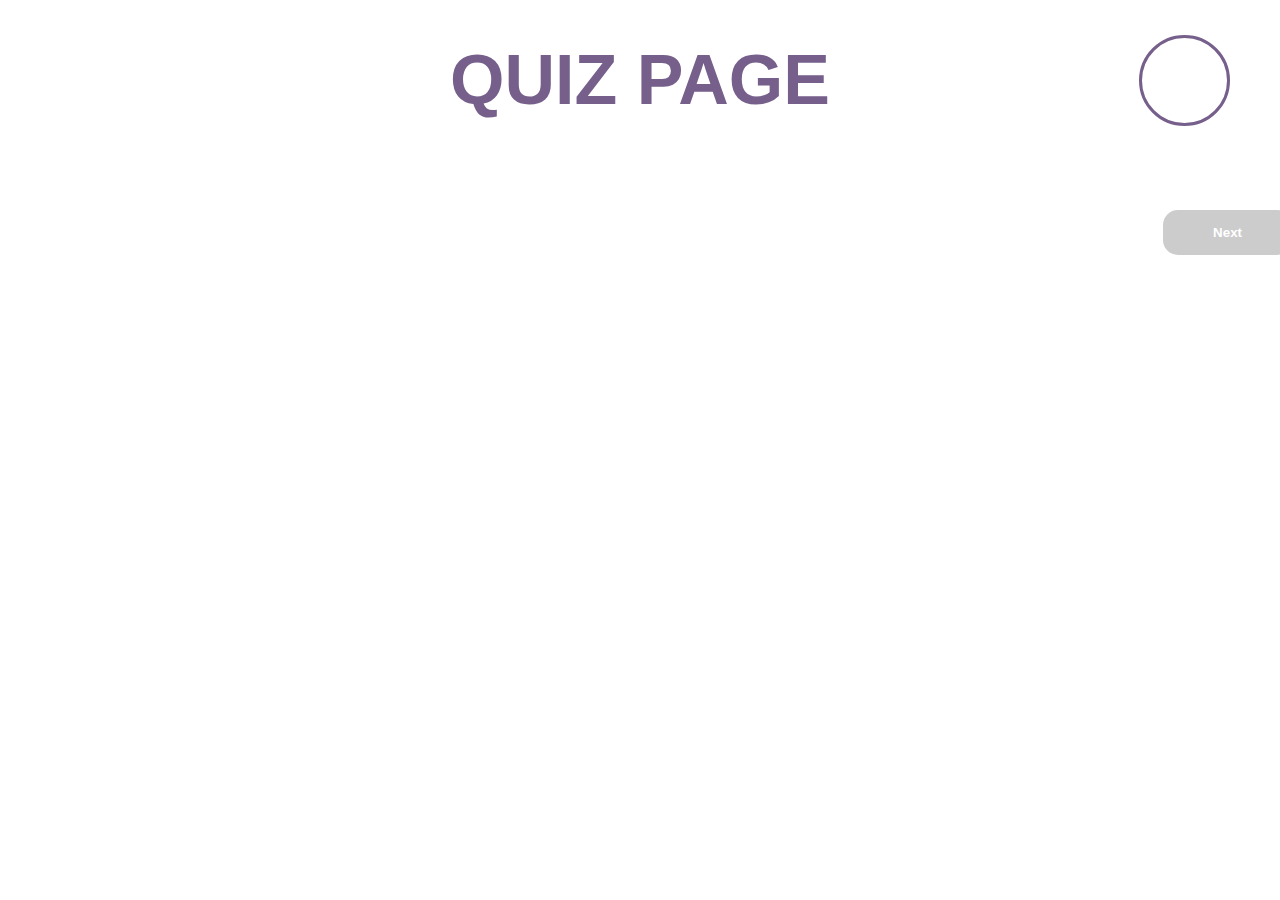
<file: quiz.html>
<!DOCTYPE html>
<html lang="en">

<head>
    <meta charset="UTF-8">
    <meta name="viewport" content="width=device-width, initial-scale=1.0">
    <title>jQuery Example</title>
    <script src="https://code.jquery.com/jquery-3.6.4.min.js"></script>
</head>
<style>
    body {
        font-family: Arial, sans-serif;
    }

    .global-title {
        color: #76608b;
        font-size: 70px;
        margin: 40px 0;
        text-align: center;
    }

    .mini-title {
        color: #76608b;
        font-size: 40px;
        margin: 0;
        text-align: center;
        margin-bottom: 20px;
    }

    button {
        cursor: pointer;
    }

    #quiz-wrapper {
        max-width: 1280px;
        width: 100%;
        margin: 50px auto;
        padding: 20px;
    }

    #question-wrapper {
        display: grid;
        grid-template-columns: repeat(2, 1fr);
    }

    #question-wrapper button {
        display: block;
        max-width: 500px;
        width: 100%;
        font-size: 18px;
        font-weight: 700;
        margin-bottom: 12px;
        text-align: left;
        padding: 10px;
        border: none;
        background-color: transparent;
        border: 2px solid transparent;
        color: black;
    }

    #question-wrapper button.active {
        border: 2px solid #76608b;
        border-radius: 15px;
    }

    #button-next {
        border: none;
        padding: 15px 50px;
        background-color: #76608b;
        font-weight: 700;
        color: #ffffff;
        border-radius: 15px;
        float: right;
    }

    #button-next:disabled {
        background-color: #ccc;
        cursor: not-allowed;
    }

    #timer {
        padding: 30px;
        border: 3px solid #76608b;
        position: fixed;
        top: 35px;
        right: 50px;
        width: 25px;
        margin: 0 auto;
        font-size: 20px;
        color: #76608b;
        display: flex;
        border-radius: 50%;
        height: 25px;
        justify-content: center;
        align-items: center;
    }

    #timer.deactive {
        display: none;
    }

    #question-head {
        color: #76608b;
    }

    table,
    table tr,
    table td,
    table th {
        color: #76608b;
        margin: 0 auto;
        text-align: center;
    }
</style>

<body
    style="background-image: url(https://img.freepik.com/free-vector/white-abstract-background_23-2148810113.jpg);background-size: cover; background-repeat: no-repeat;">
    <h1 class="global-title">QUIZ PAGE</h1>
    <div id="quiz-wrapper">
        <h2 id="question-head"></h2>
        <div id="question-wrapper"></div>
        <button id="button-next" disabled>Next</button>
    </div>
    <div id="timer"></div>

    <script src="https://code.jquery.com/jquery-3.6.4.min.js"></script>
    <script>

        const questionArray = [];
        let currentIndex = 0;
        let answersArray = [];
        let currentAnswer = null; 
        let count;

        $(document).ready(function () {
            $("#question-wrapper button").on('click', function () {
                var buttonClass = $(this);
                console.log(buttonClass);
            });
            $("#button-next").on("click", function () {
                nextQuestion();
            });

            fetch('https://jsonplaceholder.typicode.com/posts')
                .then(response => response.json())
                .then(posts => {
                    for (let i = 0; i < 10; i++) {
                        const post = posts[i];
                        const question = {
                            text: `Question ${i + 1}: ${post.title}?`,
                            choices: ["A) " + post.body.split('\n')[0], "B) " + post.body.split('\n')[1], "C) " + post.body.split('\n')[2], "D) " + post.body.split('\n')[3]],
                        };
                        questionArray.push(question);
                    }
                    console.log(questionArray);
                    showQuestion();
                })
                .catch(error => console.error('Veri çekme hatası:', error));
        });

        function showQuestion() {
            let countdown = 29;
            const questionText = $("#question-head");
            const answerWrap = $("#question-wrapper");
            const currentQuestions = questionArray[currentIndex];

            $('#timer').removeClass('deactive');
            clearInterval(count);

            questionText.text(currentQuestions.text);
            answerWrap.html("");

            currentQuestions.choices.forEach((choice, index) => {
                const button = $("<button>").text(choice).on("click", function () {
                    $('#question-wrapper button').removeClass("active");
                    $(this).addClass("active");
                    currentAnswer = choice[0]; 
                }).prop("disabled", true);
                answerWrap.append(button);
            });

            $("#button-next").prop("disabled", true);

            count = setInterval(() => {
                $('#timer').text(countdown);
                countdown--;
                if (countdown < 0) {
                    clearInterval(count);
                    nextQuestion();
                }
            }, 1000);

            setTimeout(() => {
                $("#question-wrapper button").prop("disabled", false);
                $("#button-next").prop("disabled", false);
            }, 10000);
        }

        function answerQuestion(selectedAnswer) {
            currentAnswer = selectedAnswer;
            $("#button-next").prop("disabled", false);
        }

        function nextQuestion() {
            if (currentIndex < questionArray.length - 1) {
                if (currentAnswer) {
                    answersArray[currentIndex] = { question: currentIndex + 1, answer: currentAnswer };
                }
                currentIndex++;
                showQuestion();
            } else {
                if (currentAnswer) {
                    answersArray[currentIndex] = { question: currentIndex + 1, answer: currentAnswer };
                }
                showResults();
            }
        }

        function showResults() {
            const resultArea = $("#quiz-wrapper");
            resultArea.html("<h1 class='mini-title'>ANSWERS</h1>");

            const resultsList = $("<table>").html("<tr><th>Questions</th><th>Answers</th></tr>");

            answersArray.forEach(answer => {
                const row_ans = $("<tr>").html(`<td>${answer.question}</td><td>${answer.answer}</td>`);
                resultsList.append(row_ans);
            });

            resultArea.append(resultsList);
            $('#timer').addClass('deactive');
        }

    </script>


</body>

</html>
</file>
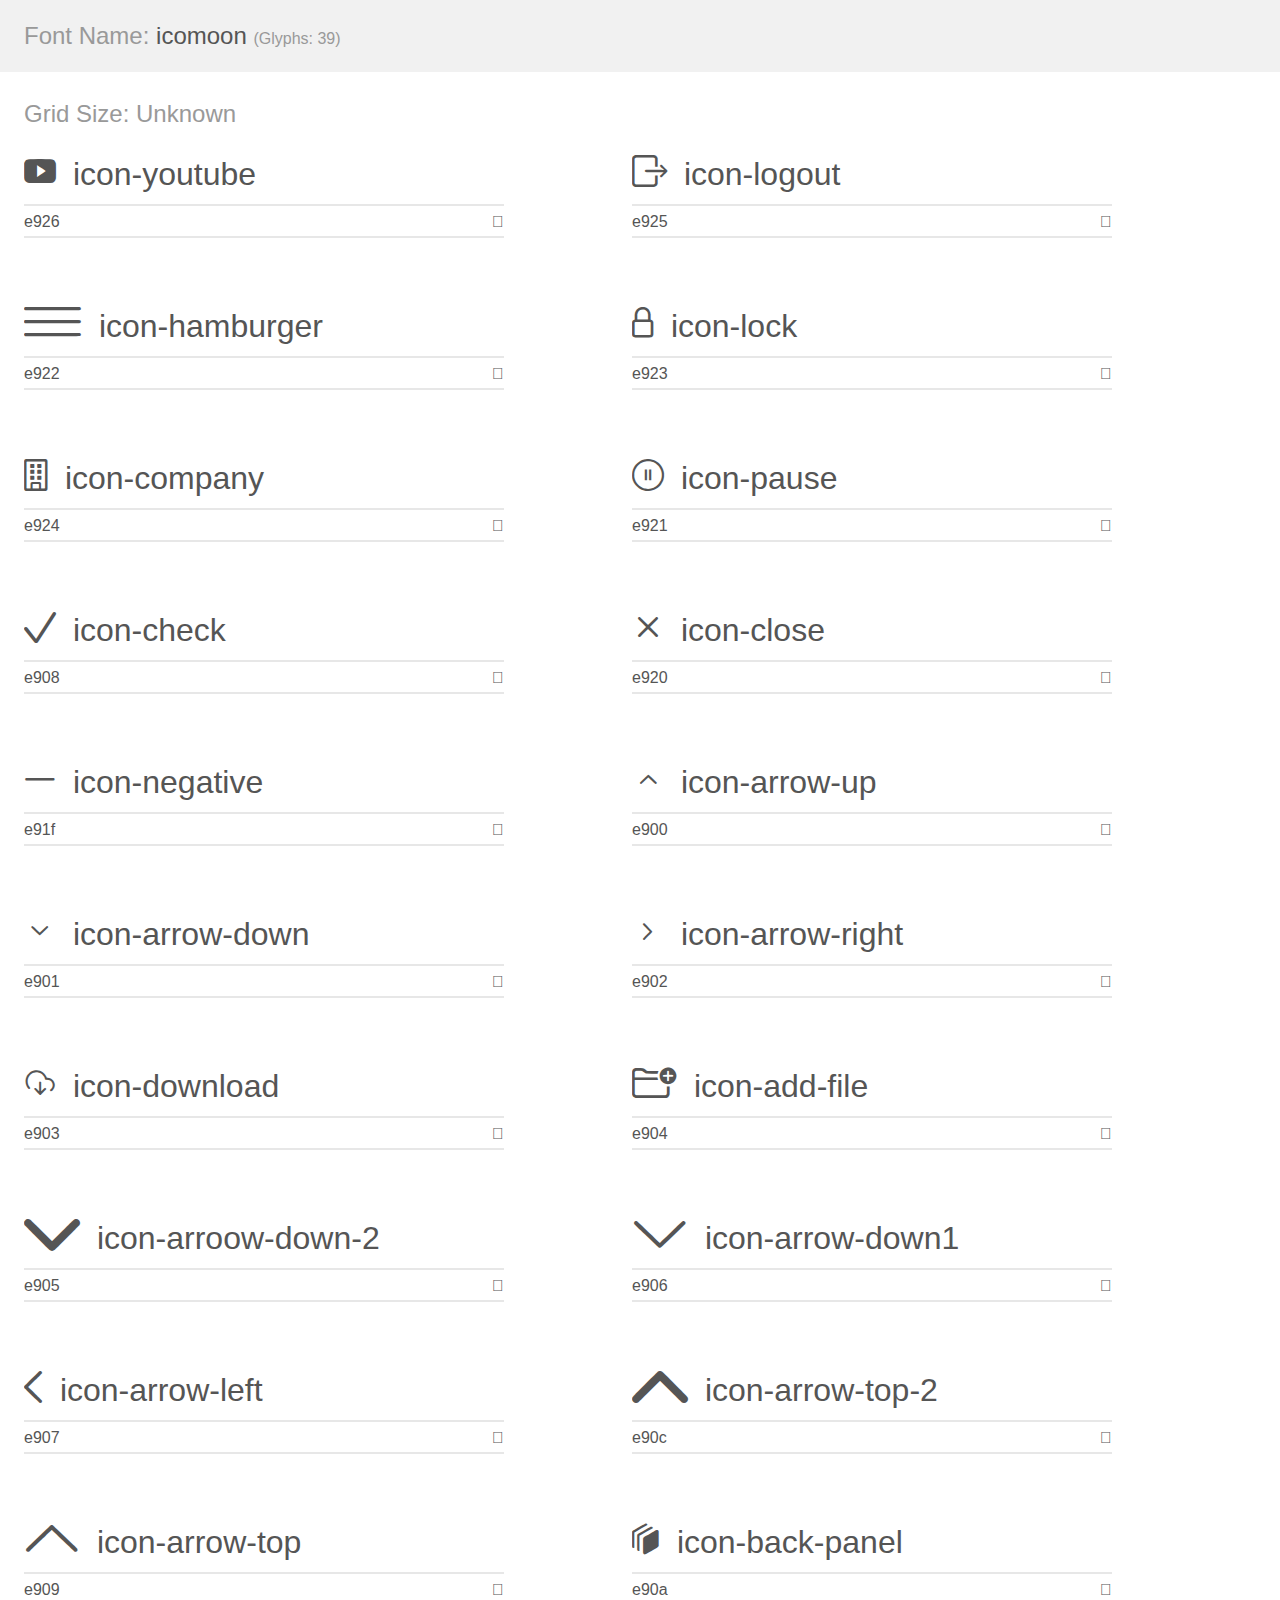
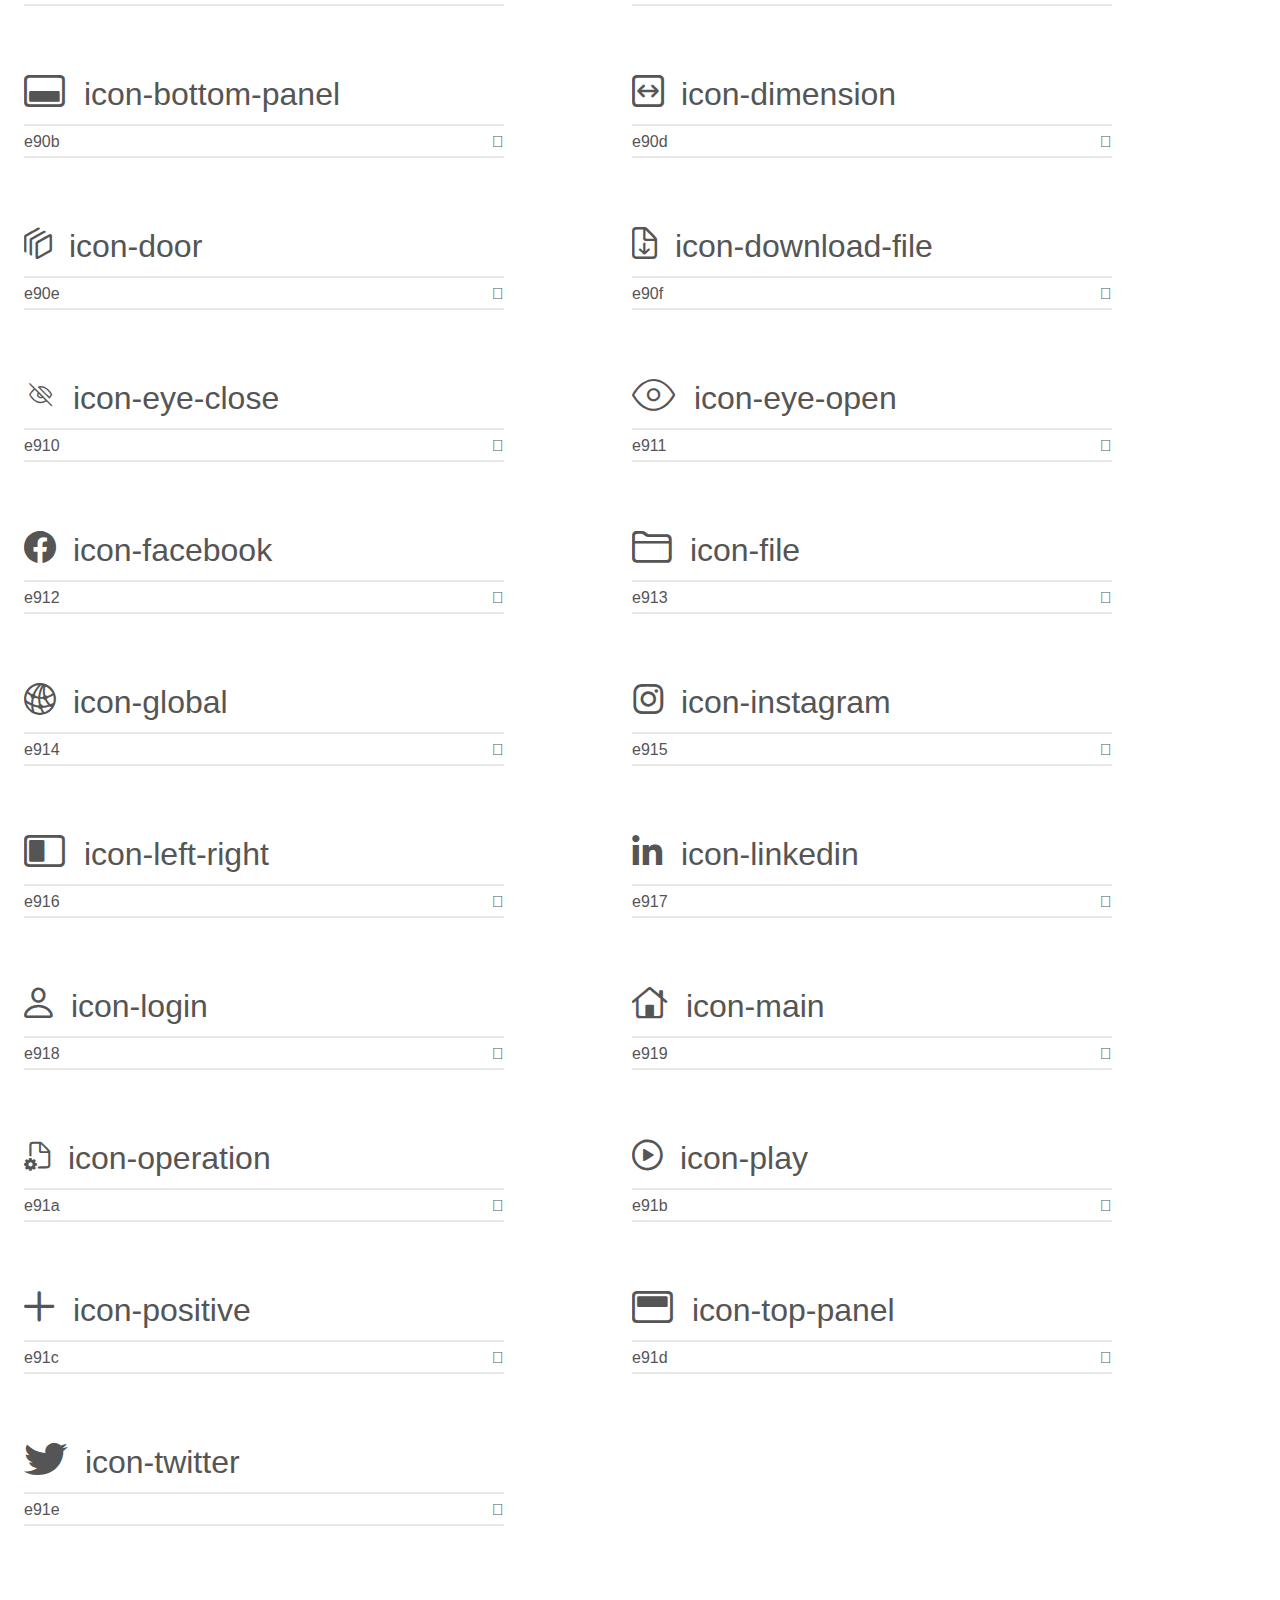
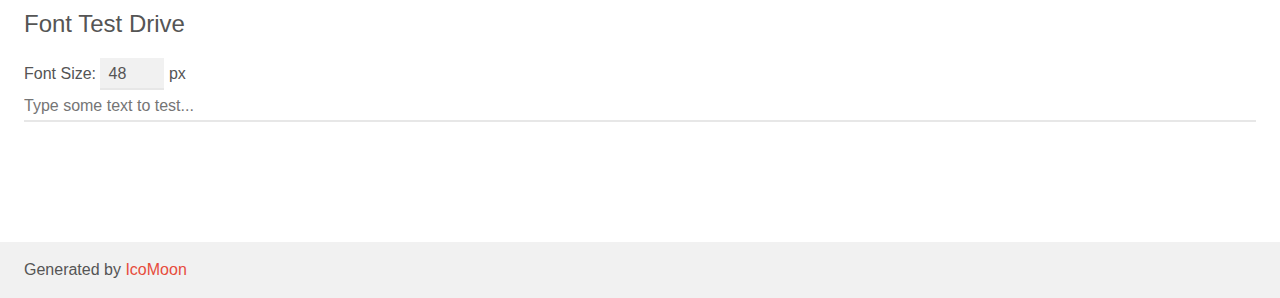
<file: assets/vendor/icomoon/demo.html>
<!doctype html>
<html>
<head>
    <meta charset="utf-8">
    <title>IcoMoon Demo</title>
    <meta name="description" content="An Icon Font Generated By IcoMoon.io">
    <meta name="viewport" content="width=device-width, initial-scale=1">
    <link rel="stylesheet" href="demo-files/demo.css">
    <link rel="stylesheet" href="style.css"></head>
<body>
    <div class="bgc1 clearfix">
        <h1 class="mhmm mvm"><span class="fgc1">Font Name:</span> icomoon <small class="fgc1">(Glyphs:&nbsp;39)</small></h1>
    </div>
    <div class="clearfix mhl ptl">
        <h1 class="mvm mtn fgc1">Grid Size: Unknown</h1>
        <div class="glyph fs1">
            <div class="clearfix bshadow0 pbs">
                <span class="icon-youtube"></span>
                <span class="mls"> icon-youtube</span>
            </div>
            <fieldset class="fs0 size1of1 clearfix hidden-false">
                <input type="text" readonly value="e926" class="unit size1of2" />
                <input type="text" maxlength="1" readonly value="&#xe926;" class="unitRight size1of2 talign-right" />
            </fieldset>
            <div class="fs0 bshadow0 clearfix hidden-true">
                <span class="unit pvs fgc1">liga: </span>
                <input type="text" readonly value="" class="liga unitRight" />
            </div>
        </div>
        <div class="glyph fs1">
            <div class="clearfix bshadow0 pbs">
                <span class="icon-logout"></span>
                <span class="mls"> icon-logout</span>
            </div>
            <fieldset class="fs0 size1of1 clearfix hidden-false">
                <input type="text" readonly value="e925" class="unit size1of2" />
                <input type="text" maxlength="1" readonly value="&#xe925;" class="unitRight size1of2 talign-right" />
            </fieldset>
            <div class="fs0 bshadow0 clearfix hidden-true">
                <span class="unit pvs fgc1">liga: </span>
                <input type="text" readonly value="" class="liga unitRight" />
            </div>
        </div>
        <div class="glyph fs1">
            <div class="clearfix bshadow0 pbs">
                <span class="icon-hamburger"></span>
                <span class="mls"> icon-hamburger</span>
            </div>
            <fieldset class="fs0 size1of1 clearfix hidden-false">
                <input type="text" readonly value="e922" class="unit size1of2" />
                <input type="text" maxlength="1" readonly value="&#xe922;" class="unitRight size1of2 talign-right" />
            </fieldset>
            <div class="fs0 bshadow0 clearfix hidden-true">
                <span class="unit pvs fgc1">liga: </span>
                <input type="text" readonly value="" class="liga unitRight" />
            </div>
        </div>
        <div class="glyph fs1">
            <div class="clearfix bshadow0 pbs">
                <span class="icon-lock"></span>
                <span class="mls"> icon-lock</span>
            </div>
            <fieldset class="fs0 size1of1 clearfix hidden-false">
                <input type="text" readonly value="e923" class="unit size1of2" />
                <input type="text" maxlength="1" readonly value="&#xe923;" class="unitRight size1of2 talign-right" />
            </fieldset>
            <div class="fs0 bshadow0 clearfix hidden-true">
                <span class="unit pvs fgc1">liga: </span>
                <input type="text" readonly value="" class="liga unitRight" />
            </div>
        </div>
        <div class="glyph fs1">
            <div class="clearfix bshadow0 pbs">
                <span class="icon-company"></span>
                <span class="mls"> icon-company</span>
            </div>
            <fieldset class="fs0 size1of1 clearfix hidden-false">
                <input type="text" readonly value="e924" class="unit size1of2" />
                <input type="text" maxlength="1" readonly value="&#xe924;" class="unitRight size1of2 talign-right" />
            </fieldset>
            <div class="fs0 bshadow0 clearfix hidden-true">
                <span class="unit pvs fgc1">liga: </span>
                <input type="text" readonly value="" class="liga unitRight" />
            </div>
        </div>
        <div class="glyph fs1">
            <div class="clearfix bshadow0 pbs">
                <span class="icon-pause"></span>
                <span class="mls"> icon-pause</span>
            </div>
            <fieldset class="fs0 size1of1 clearfix hidden-false">
                <input type="text" readonly value="e921" class="unit size1of2" />
                <input type="text" maxlength="1" readonly value="&#xe921;" class="unitRight size1of2 talign-right" />
            </fieldset>
            <div class="fs0 bshadow0 clearfix hidden-true">
                <span class="unit pvs fgc1">liga: </span>
                <input type="text" readonly value="" class="liga unitRight" />
            </div>
        </div>
        <div class="glyph fs1">
            <div class="clearfix bshadow0 pbs">
                <span class="icon-check"></span>
                <span class="mls"> icon-check</span>
            </div>
            <fieldset class="fs0 size1of1 clearfix hidden-false">
                <input type="text" readonly value="e908" class="unit size1of2" />
                <input type="text" maxlength="1" readonly value="&#xe908;" class="unitRight size1of2 talign-right" />
            </fieldset>
            <div class="fs0 bshadow0 clearfix hidden-true">
                <span class="unit pvs fgc1">liga: </span>
                <input type="text" readonly value="" class="liga unitRight" />
            </div>
        </div>
        <div class="glyph fs1">
            <div class="clearfix bshadow0 pbs">
                <span class="icon-close"></span>
                <span class="mls"> icon-close</span>
            </div>
            <fieldset class="fs0 size1of1 clearfix hidden-false">
                <input type="text" readonly value="e920" class="unit size1of2" />
                <input type="text" maxlength="1" readonly value="&#xe920;" class="unitRight size1of2 talign-right" />
            </fieldset>
            <div class="fs0 bshadow0 clearfix hidden-true">
                <span class="unit pvs fgc1">liga: </span>
                <input type="text" readonly value="" class="liga unitRight" />
            </div>
        </div>
        <div class="glyph fs1">
            <div class="clearfix bshadow0 pbs">
                <span class="icon-negative"></span>
                <span class="mls"> icon-negative</span>
            </div>
            <fieldset class="fs0 size1of1 clearfix hidden-false">
                <input type="text" readonly value="e91f" class="unit size1of2" />
                <input type="text" maxlength="1" readonly value="&#xe91f;" class="unitRight size1of2 talign-right" />
            </fieldset>
            <div class="fs0 bshadow0 clearfix hidden-true">
                <span class="unit pvs fgc1">liga: </span>
                <input type="text" readonly value="" class="liga unitRight" />
            </div>
        </div>
        <div class="glyph fs1">
            <div class="clearfix bshadow0 pbs">
                <span class="icon-arrow-up"></span>
                <span class="mls"> icon-arrow-up</span>
            </div>
            <fieldset class="fs0 size1of1 clearfix hidden-false">
                <input type="text" readonly value="e900" class="unit size1of2" />
                <input type="text" maxlength="1" readonly value="&#xe900;" class="unitRight size1of2 talign-right" />
            </fieldset>
            <div class="fs0 bshadow0 clearfix hidden-true">
                <span class="unit pvs fgc1">liga: </span>
                <input type="text" readonly value="" class="liga unitRight" />
            </div>
        </div>
        <div class="glyph fs1">
            <div class="clearfix bshadow0 pbs">
                <span class="icon-arrow-down"></span>
                <span class="mls"> icon-arrow-down</span>
            </div>
            <fieldset class="fs0 size1of1 clearfix hidden-false">
                <input type="text" readonly value="e901" class="unit size1of2" />
                <input type="text" maxlength="1" readonly value="&#xe901;" class="unitRight size1of2 talign-right" />
            </fieldset>
            <div class="fs0 bshadow0 clearfix hidden-true">
                <span class="unit pvs fgc1">liga: </span>
                <input type="text" readonly value="" class="liga unitRight" />
            </div>
        </div>
        <div class="glyph fs1">
            <div class="clearfix bshadow0 pbs">
                <span class="icon-arrow-right"></span>
                <span class="mls"> icon-arrow-right</span>
            </div>
            <fieldset class="fs0 size1of1 clearfix hidden-false">
                <input type="text" readonly value="e902" class="unit size1of2" />
                <input type="text" maxlength="1" readonly value="&#xe902;" class="unitRight size1of2 talign-right" />
            </fieldset>
            <div class="fs0 bshadow0 clearfix hidden-true">
                <span class="unit pvs fgc1">liga: </span>
                <input type="text" readonly value="" class="liga unitRight" />
            </div>
        </div>
        <div class="glyph fs1">
            <div class="clearfix bshadow0 pbs">
                <span class="icon-download"></span>
                <span class="mls"> icon-download</span>
            </div>
            <fieldset class="fs0 size1of1 clearfix hidden-false">
                <input type="text" readonly value="e903" class="unit size1of2" />
                <input type="text" maxlength="1" readonly value="&#xe903;" class="unitRight size1of2 talign-right" />
            </fieldset>
            <div class="fs0 bshadow0 clearfix hidden-true">
                <span class="unit pvs fgc1">liga: </span>
                <input type="text" readonly value="" class="liga unitRight" />
            </div>
        </div>
        <div class="glyph fs1">
            <div class="clearfix bshadow0 pbs">
                <span class="icon-add-file"></span>
                <span class="mls"> icon-add-file</span>
            </div>
            <fieldset class="fs0 size1of1 clearfix hidden-false">
                <input type="text" readonly value="e904" class="unit size1of2" />
                <input type="text" maxlength="1" readonly value="&#xe904;" class="unitRight size1of2 talign-right" />
            </fieldset>
            <div class="fs0 bshadow0 clearfix hidden-true">
                <span class="unit pvs fgc1">liga: </span>
                <input type="text" readonly value="" class="liga unitRight" />
            </div>
        </div>
        <div class="glyph fs1">
            <div class="clearfix bshadow0 pbs">
                <span class="icon-arroow-down-2"></span>
                <span class="mls"> icon-arroow-down-2</span>
            </div>
            <fieldset class="fs0 size1of1 clearfix hidden-false">
                <input type="text" readonly value="e905" class="unit size1of2" />
                <input type="text" maxlength="1" readonly value="&#xe905;" class="unitRight size1of2 talign-right" />
            </fieldset>
            <div class="fs0 bshadow0 clearfix hidden-true">
                <span class="unit pvs fgc1">liga: </span>
                <input type="text" readonly value="" class="liga unitRight" />
            </div>
        </div>
        <div class="glyph fs1">
            <div class="clearfix bshadow0 pbs">
                <span class="icon-arrow-down1"></span>
                <span class="mls"> icon-arrow-down1</span>
            </div>
            <fieldset class="fs0 size1of1 clearfix hidden-false">
                <input type="text" readonly value="e906" class="unit size1of2" />
                <input type="text" maxlength="1" readonly value="&#xe906;" class="unitRight size1of2 talign-right" />
            </fieldset>
            <div class="fs0 bshadow0 clearfix hidden-true">
                <span class="unit pvs fgc1">liga: </span>
                <input type="text" readonly value="" class="liga unitRight" />
            </div>
        </div>
        <div class="glyph fs1">
            <div class="clearfix bshadow0 pbs">
                <span class="icon-arrow-left"></span>
                <span class="mls"> icon-arrow-left</span>
            </div>
            <fieldset class="fs0 size1of1 clearfix hidden-false">
                <input type="text" readonly value="e907" class="unit size1of2" />
                <input type="text" maxlength="1" readonly value="&#xe907;" class="unitRight size1of2 talign-right" />
            </fieldset>
            <div class="fs0 bshadow0 clearfix hidden-true">
                <span class="unit pvs fgc1">liga: </span>
                <input type="text" readonly value="" class="liga unitRight" />
            </div>
        </div>
        <div class="glyph fs1">
            <div class="clearfix bshadow0 pbs">
                <span class="icon-arrow-top-2"></span>
                <span class="mls"> icon-arrow-top-2</span>
            </div>
            <fieldset class="fs0 size1of1 clearfix hidden-false">
                <input type="text" readonly value="e90c" class="unit size1of2" />
                <input type="text" maxlength="1" readonly value="&#xe90c;" class="unitRight size1of2 talign-right" />
            </fieldset>
            <div class="fs0 bshadow0 clearfix hidden-true">
                <span class="unit pvs fgc1">liga: </span>
                <input type="text" readonly value="" class="liga unitRight" />
            </div>
        </div>
        <div class="glyph fs1">
            <div class="clearfix bshadow0 pbs">
                <span class="icon-arrow-top"></span>
                <span class="mls"> icon-arrow-top</span>
            </div>
            <fieldset class="fs0 size1of1 clearfix hidden-false">
                <input type="text" readonly value="e909" class="unit size1of2" />
                <input type="text" maxlength="1" readonly value="&#xe909;" class="unitRight size1of2 talign-right" />
            </fieldset>
            <div class="fs0 bshadow0 clearfix hidden-true">
                <span class="unit pvs fgc1">liga: </span>
                <input type="text" readonly value="" class="liga unitRight" />
            </div>
        </div>
        <div class="glyph fs1">
            <div class="clearfix bshadow0 pbs">
                <span class="icon-back-panel"></span>
                <span class="mls"> icon-back-panel</span>
            </div>
            <fieldset class="fs0 size1of1 clearfix hidden-false">
                <input type="text" readonly value="e90a" class="unit size1of2" />
                <input type="text" maxlength="1" readonly value="&#xe90a;" class="unitRight size1of2 talign-right" />
            </fieldset>
            <div class="fs0 bshadow0 clearfix hidden-true">
                <span class="unit pvs fgc1">liga: </span>
                <input type="text" readonly value="" class="liga unitRight" />
            </div>
        </div>
        <div class="glyph fs1">
            <div class="clearfix bshadow0 pbs">
                <span class="icon-bottom-panel"></span>
                <span class="mls"> icon-bottom-panel</span>
            </div>
            <fieldset class="fs0 size1of1 clearfix hidden-false">
                <input type="text" readonly value="e90b" class="unit size1of2" />
                <input type="text" maxlength="1" readonly value="&#xe90b;" class="unitRight size1of2 talign-right" />
            </fieldset>
            <div class="fs0 bshadow0 clearfix hidden-true">
                <span class="unit pvs fgc1">liga: </span>
                <input type="text" readonly value="" class="liga unitRight" />
            </div>
        </div>
        <div class="glyph fs1">
            <div class="clearfix bshadow0 pbs">
                <span class="icon-dimension"></span>
                <span class="mls"> icon-dimension</span>
            </div>
            <fieldset class="fs0 size1of1 clearfix hidden-false">
                <input type="text" readonly value="e90d" class="unit size1of2" />
                <input type="text" maxlength="1" readonly value="&#xe90d;" class="unitRight size1of2 talign-right" />
            </fieldset>
            <div class="fs0 bshadow0 clearfix hidden-true">
                <span class="unit pvs fgc1">liga: </span>
                <input type="text" readonly value="" class="liga unitRight" />
            </div>
        </div>
        <div class="glyph fs1">
            <div class="clearfix bshadow0 pbs">
                <span class="icon-door"></span>
                <span class="mls"> icon-door</span>
            </div>
            <fieldset class="fs0 size1of1 clearfix hidden-false">
                <input type="text" readonly value="e90e" class="unit size1of2" />
                <input type="text" maxlength="1" readonly value="&#xe90e;" class="unitRight size1of2 talign-right" />
            </fieldset>
            <div class="fs0 bshadow0 clearfix hidden-true">
                <span class="unit pvs fgc1">liga: </span>
                <input type="text" readonly value="" class="liga unitRight" />
            </div>
        </div>
        <div class="glyph fs1">
            <div class="clearfix bshadow0 pbs">
                <span class="icon-download-file"></span>
                <span class="mls"> icon-download-file</span>
            </div>
            <fieldset class="fs0 size1of1 clearfix hidden-false">
                <input type="text" readonly value="e90f" class="unit size1of2" />
                <input type="text" maxlength="1" readonly value="&#xe90f;" class="unitRight size1of2 talign-right" />
            </fieldset>
            <div class="fs0 bshadow0 clearfix hidden-true">
                <span class="unit pvs fgc1">liga: </span>
                <input type="text" readonly value="" class="liga unitRight" />
            </div>
        </div>
        <div class="glyph fs1">
            <div class="clearfix bshadow0 pbs">
                <span class="icon-eye-close"></span>
                <span class="mls"> icon-eye-close</span>
            </div>
            <fieldset class="fs0 size1of1 clearfix hidden-false">
                <input type="text" readonly value="e910" class="unit size1of2" />
                <input type="text" maxlength="1" readonly value="&#xe910;" class="unitRight size1of2 talign-right" />
            </fieldset>
            <div class="fs0 bshadow0 clearfix hidden-true">
                <span class="unit pvs fgc1">liga: </span>
                <input type="text" readonly value="" class="liga unitRight" />
            </div>
        </div>
        <div class="glyph fs1">
            <div class="clearfix bshadow0 pbs">
                <span class="icon-eye-open"></span>
                <span class="mls"> icon-eye-open</span>
            </div>
            <fieldset class="fs0 size1of1 clearfix hidden-false">
                <input type="text" readonly value="e911" class="unit size1of2" />
                <input type="text" maxlength="1" readonly value="&#xe911;" class="unitRight size1of2 talign-right" />
            </fieldset>
            <div class="fs0 bshadow0 clearfix hidden-true">
                <span class="unit pvs fgc1">liga: </span>
                <input type="text" readonly value="" class="liga unitRight" />
            </div>
        </div>
        <div class="glyph fs1">
            <div class="clearfix bshadow0 pbs">
                <span class="icon-facebook"></span>
                <span class="mls"> icon-facebook</span>
            </div>
            <fieldset class="fs0 size1of1 clearfix hidden-false">
                <input type="text" readonly value="e912" class="unit size1of2" />
                <input type="text" maxlength="1" readonly value="&#xe912;" class="unitRight size1of2 talign-right" />
            </fieldset>
            <div class="fs0 bshadow0 clearfix hidden-true">
                <span class="unit pvs fgc1">liga: </span>
                <input type="text" readonly value="" class="liga unitRight" />
            </div>
        </div>
        <div class="glyph fs1">
            <div class="clearfix bshadow0 pbs">
                <span class="icon-file"></span>
                <span class="mls"> icon-file</span>
            </div>
            <fieldset class="fs0 size1of1 clearfix hidden-false">
                <input type="text" readonly value="e913" class="unit size1of2" />
                <input type="text" maxlength="1" readonly value="&#xe913;" class="unitRight size1of2 talign-right" />
            </fieldset>
            <div class="fs0 bshadow0 clearfix hidden-true">
                <span class="unit pvs fgc1">liga: </span>
                <input type="text" readonly value="" class="liga unitRight" />
            </div>
        </div>
        <div class="glyph fs1">
            <div class="clearfix bshadow0 pbs">
                <span class="icon-global"></span>
                <span class="mls"> icon-global</span>
            </div>
            <fieldset class="fs0 size1of1 clearfix hidden-false">
                <input type="text" readonly value="e914" class="unit size1of2" />
                <input type="text" maxlength="1" readonly value="&#xe914;" class="unitRight size1of2 talign-right" />
            </fieldset>
            <div class="fs0 bshadow0 clearfix hidden-true">
                <span class="unit pvs fgc1">liga: </span>
                <input type="text" readonly value="" class="liga unitRight" />
            </div>
        </div>
        <div class="glyph fs1">
            <div class="clearfix bshadow0 pbs">
                <span class="icon-instagram"></span>
                <span class="mls"> icon-instagram</span>
            </div>
            <fieldset class="fs0 size1of1 clearfix hidden-false">
                <input type="text" readonly value="e915" class="unit size1of2" />
                <input type="text" maxlength="1" readonly value="&#xe915;" class="unitRight size1of2 talign-right" />
            </fieldset>
            <div class="fs0 bshadow0 clearfix hidden-true">
                <span class="unit pvs fgc1">liga: </span>
                <input type="text" readonly value="" class="liga unitRight" />
            </div>
        </div>
        <div class="glyph fs1">
            <div class="clearfix bshadow0 pbs">
                <span class="icon-left-right"></span>
                <span class="mls"> icon-left-right</span>
            </div>
            <fieldset class="fs0 size1of1 clearfix hidden-false">
                <input type="text" readonly value="e916" class="unit size1of2" />
                <input type="text" maxlength="1" readonly value="&#xe916;" class="unitRight size1of2 talign-right" />
            </fieldset>
            <div class="fs0 bshadow0 clearfix hidden-true">
                <span class="unit pvs fgc1">liga: </span>
                <input type="text" readonly value="" class="liga unitRight" />
            </div>
        </div>
        <div class="glyph fs1">
            <div class="clearfix bshadow0 pbs">
                <span class="icon-linkedin"></span>
                <span class="mls"> icon-linkedin</span>
            </div>
            <fieldset class="fs0 size1of1 clearfix hidden-false">
                <input type="text" readonly value="e917" class="unit size1of2" />
                <input type="text" maxlength="1" readonly value="&#xe917;" class="unitRight size1of2 talign-right" />
            </fieldset>
            <div class="fs0 bshadow0 clearfix hidden-true">
                <span class="unit pvs fgc1">liga: </span>
                <input type="text" readonly value="" class="liga unitRight" />
            </div>
        </div>
        <div class="glyph fs1">
            <div class="clearfix bshadow0 pbs">
                <span class="icon-login"></span>
                <span class="mls"> icon-login</span>
            </div>
            <fieldset class="fs0 size1of1 clearfix hidden-false">
                <input type="text" readonly value="e918" class="unit size1of2" />
                <input type="text" maxlength="1" readonly value="&#xe918;" class="unitRight size1of2 talign-right" />
            </fieldset>
            <div class="fs0 bshadow0 clearfix hidden-true">
                <span class="unit pvs fgc1">liga: </span>
                <input type="text" readonly value="" class="liga unitRight" />
            </div>
        </div>
        <div class="glyph fs1">
            <div class="clearfix bshadow0 pbs">
                <span class="icon-main"></span>
                <span class="mls"> icon-main</span>
            </div>
            <fieldset class="fs0 size1of1 clearfix hidden-false">
                <input type="text" readonly value="e919" class="unit size1of2" />
                <input type="text" maxlength="1" readonly value="&#xe919;" class="unitRight size1of2 talign-right" />
            </fieldset>
            <div class="fs0 bshadow0 clearfix hidden-true">
                <span class="unit pvs fgc1">liga: </span>
                <input type="text" readonly value="" class="liga unitRight" />
            </div>
        </div>
        <div class="glyph fs1">
            <div class="clearfix bshadow0 pbs">
                <span class="icon-operation"></span>
                <span class="mls"> icon-operation</span>
            </div>
            <fieldset class="fs0 size1of1 clearfix hidden-false">
                <input type="text" readonly value="e91a" class="unit size1of2" />
                <input type="text" maxlength="1" readonly value="&#xe91a;" class="unitRight size1of2 talign-right" />
            </fieldset>
            <div class="fs0 bshadow0 clearfix hidden-true">
                <span class="unit pvs fgc1">liga: </span>
                <input type="text" readonly value="" class="liga unitRight" />
            </div>
        </div>
        <div class="glyph fs1">
            <div class="clearfix bshadow0 pbs">
                <span class="icon-play"></span>
                <span class="mls"> icon-play</span>
            </div>
            <fieldset class="fs0 size1of1 clearfix hidden-false">
                <input type="text" readonly value="e91b" class="unit size1of2" />
                <input type="text" maxlength="1" readonly value="&#xe91b;" class="unitRight size1of2 talign-right" />
            </fieldset>
            <div class="fs0 bshadow0 clearfix hidden-true">
                <span class="unit pvs fgc1">liga: </span>
                <input type="text" readonly value="" class="liga unitRight" />
            </div>
        </div>
        <div class="glyph fs1">
            <div class="clearfix bshadow0 pbs">
                <span class="icon-positive"></span>
                <span class="mls"> icon-positive</span>
            </div>
            <fieldset class="fs0 size1of1 clearfix hidden-false">
                <input type="text" readonly value="e91c" class="unit size1of2" />
                <input type="text" maxlength="1" readonly value="&#xe91c;" class="unitRight size1of2 talign-right" />
            </fieldset>
            <div class="fs0 bshadow0 clearfix hidden-true">
                <span class="unit pvs fgc1">liga: </span>
                <input type="text" readonly value="" class="liga unitRight" />
            </div>
        </div>
        <div class="glyph fs1">
            <div class="clearfix bshadow0 pbs">
                <span class="icon-top-panel"></span>
                <span class="mls"> icon-top-panel</span>
            </div>
            <fieldset class="fs0 size1of1 clearfix hidden-false">
                <input type="text" readonly value="e91d" class="unit size1of2" />
                <input type="text" maxlength="1" readonly value="&#xe91d;" class="unitRight size1of2 talign-right" />
            </fieldset>
            <div class="fs0 bshadow0 clearfix hidden-true">
                <span class="unit pvs fgc1">liga: </span>
                <input type="text" readonly value="" class="liga unitRight" />
            </div>
        </div>
        <div class="glyph fs1">
            <div class="clearfix bshadow0 pbs">
                <span class="icon-twitter"></span>
                <span class="mls"> icon-twitter</span>
            </div>
            <fieldset class="fs0 size1of1 clearfix hidden-false">
                <input type="text" readonly value="e91e" class="unit size1of2" />
                <input type="text" maxlength="1" readonly value="&#xe91e;" class="unitRight size1of2 talign-right" />
            </fieldset>
            <div class="fs0 bshadow0 clearfix hidden-true">
                <span class="unit pvs fgc1">liga: </span>
                <input type="text" readonly value="" class="liga unitRight" />
            </div>
        </div>
    </div>

    <!--[if gt IE 8]><!-->
    <div class="mhl clearfix mbl">
        <h1>Font Test Drive</h1>
        <label>
            Font Size: <input id="fontSize" type="number" class="textbox0 mbm"
            min="8" value="48" />
            px
        </label>
        <input id="testText" type="text" class="phl size1of1 mvl"
        placeholder="Type some text to test..." value=""/>
        <div id="testDrive" class="icon-" style="font-family: icomoon">&nbsp;
        </div>
    </div>
    <!--<![endif]-->
    <div class="bgc1 clearfix">
        <p class="mhl">Generated by <a href="https://icomoon.io/app">IcoMoon</a></p>
    </div>

    <script src="demo-files/demo.js"></script>
</body>
</html>
</file>
<file: assets/vendor/icomoon/demo-files/demo.css>
body {
  padding: 0;
  margin: 0;
  font-family: sans-serif;
  font-size: 1em;
  line-height: 1.5;
  color: #555;
  background: #fff;
}
h1 {
  font-size: 1.5em;
  font-weight: normal;
}
small {
  font-size: .66666667em;
}
a {
  color: #e74c3c;
  text-decoration: none;
}
a:hover, a:focus {
  box-shadow: 0 1px #e74c3c;
}
.bshadow0, input {
  box-shadow: inset 0 -2px #e7e7e7;
}
input:hover {
  box-shadow: inset 0 -2px #ccc;
}
input, fieldset {
  font-family: sans-serif;
  font-size: 1em;
  margin: 0;
  padding: 0;
  border: 0;
}
input {
  color: inherit;
  line-height: 1.5;
  height: 1.5em;
  padding: .25em 0;
}
input:focus {
  outline: none;
  box-shadow: inset 0 -2px #449fdb;
}
.glyph {
  font-size: 16px;
  width: 15em;
  padding-bottom: 1em;
  margin-right: 4em;
  margin-bottom: 1em;
  float: left;
  overflow: hidden;
}
.liga {
  width: 80%;
  width: calc(100% - 2.5em);
}
.talign-right {
  text-align: right;
}
.talign-center {
  text-align: center;
}
.bgc1 {
  background: #f1f1f1;
}
.fgc1 {
  color: #999;
}
.fgc0 {
  color: #000;
}
p {
  margin-top: 1em;
  margin-bottom: 1em;
}
.mvm {
  margin-top: .75em;
  margin-bottom: .75em;
}
.mtn {
  margin-top: 0;
}
.mtl, .mal {
  margin-top: 1.5em;
}
.mbl, .mal {
  margin-bottom: 1.5em;
}
.mal, .mhl {
  margin-left: 1.5em;
  margin-right: 1.5em;
}
.mhmm {
  margin-left: 1em;
  margin-right: 1em;
}
.mls {
  margin-left: .25em;
}
.ptl {
  padding-top: 1.5em;
}
.pbs, .pvs {
  padding-bottom: .25em;
}
.pvs, .pts {
  padding-top: .25em;
}
.unit {
  float: left;
}
.unitRight {
  float: right;
}
.size1of2 {
  width: 50%;
}
.size1of1 {
  width: 100%;
}
.clearfix:before, .clearfix:after {
  content: " ";
  display: table;
}
.clearfix:after {
  clear: both;
}
.hidden-true {
  display: none;
}
.textbox0 {
  width: 3em;
  background: #f1f1f1;
  padding: .25em .5em;
  line-height: 1.5;
  height: 1.5em;
}
#testDrive {
  display: block;
  padding-top: 24px;
  line-height: 1.5;
}
.fs0 {
  font-size: 16px;
}
.fs1 {
  font-size: 32px;
}
</file>
<file: assets/vendor/icomoon/style.css>
@font-face {
  font-family: 'icomoon';
  src:  url('fonts/icomoon.eot?m9di84');
  src:  url('fonts/icomoon.eot?m9di84#iefix') format('embedded-opentype'),
    url('fonts/icomoon.ttf?m9di84') format('truetype'),
    url('fonts/icomoon.woff?m9di84') format('woff'),
    url('fonts/icomoon.svg?m9di84#icomoon') format('svg');
  font-weight: normal;
  font-style: normal;
  font-display: block;
}

[class^="icon-"], [class*=" icon-"] {
  /* use !important to prevent issues with browser extensions that change fonts */
  font-family: 'icomoon' !important;
  speak: never;
  font-style: normal;
  font-weight: normal;
  font-variant: normal;
  text-transform: none;
  line-height: 1;

  /* Better Font Rendering =========== */
  -webkit-font-smoothing: antialiased;
  -moz-osx-font-smoothing: grayscale;
}

.icon-youtube:before {
  content: "\e926";
}
.icon-logout:before {
  content: "\e925";
}
.icon-hamburger:before {
  content: "\e922";
}
.icon-lock:before {
  content: "\e923";
}
.icon-company:before {
  content: "\e924";
}
.icon-pause:before {
  content: "\e921";
}
.icon-check:before {
  content: "\e908";
}
.icon-close:before {
  content: "\e920";
}
.icon-negative:before {
  content: "\e91f";
}
.icon-arrow-up:before {
  content: "\e900";
}
.icon-arrow-down:before {
  content: "\e901";
}
.icon-arrow-right:before {
  content: "\e902";
}
.icon-download:before {
  content: "\e903";
}
.icon-add-file:before {
  content: "\e904";
}
.icon-arroow-down-2:before {
  content: "\e905";
}
.icon-arrow-down1:before {
  content: "\e906";
}
.icon-arrow-left:before {
  content: "\e907";
}
.icon-arrow-top-2:before {
  content: "\e90c";
}
.icon-arrow-top:before {
  content: "\e909";
}
.icon-back-panel:before {
  content: "\e90a";
}
.icon-bottom-panel:before {
  content: "\e90b";
}
.icon-dimension:before {
  content: "\e90d";
}
.icon-door:before {
  content: "\e90e";
}
.icon-download-file:before {
  content: "\e90f";
}
.icon-eye-close:before {
  content: "\e910";
}
.icon-eye-open:before {
  content: "\e911";
}
.icon-facebook:before {
  content: "\e912";
}
.icon-file:before {
  content: "\e913";
}
.icon-global:before {
  content: "\e914";
}
.icon-instagram:before {
  content: "\e915";
}
.icon-left-right:before {
  content: "\e916";
}
.icon-linkedin:before {
  content: "\e917";
}
.icon-login:before {
  content: "\e918";
}
.icon-main:before {
  content: "\e919";
}
.icon-operation:before {
  content: "\e91a";
}
.icon-play:before {
  content: "\e91b";
}
.icon-positive:before {
  content: "\e91c";
}
.icon-top-panel:before {
  content: "\e91d";
}
.icon-twitter:before {
  content: "\e91e";
}
</file>
